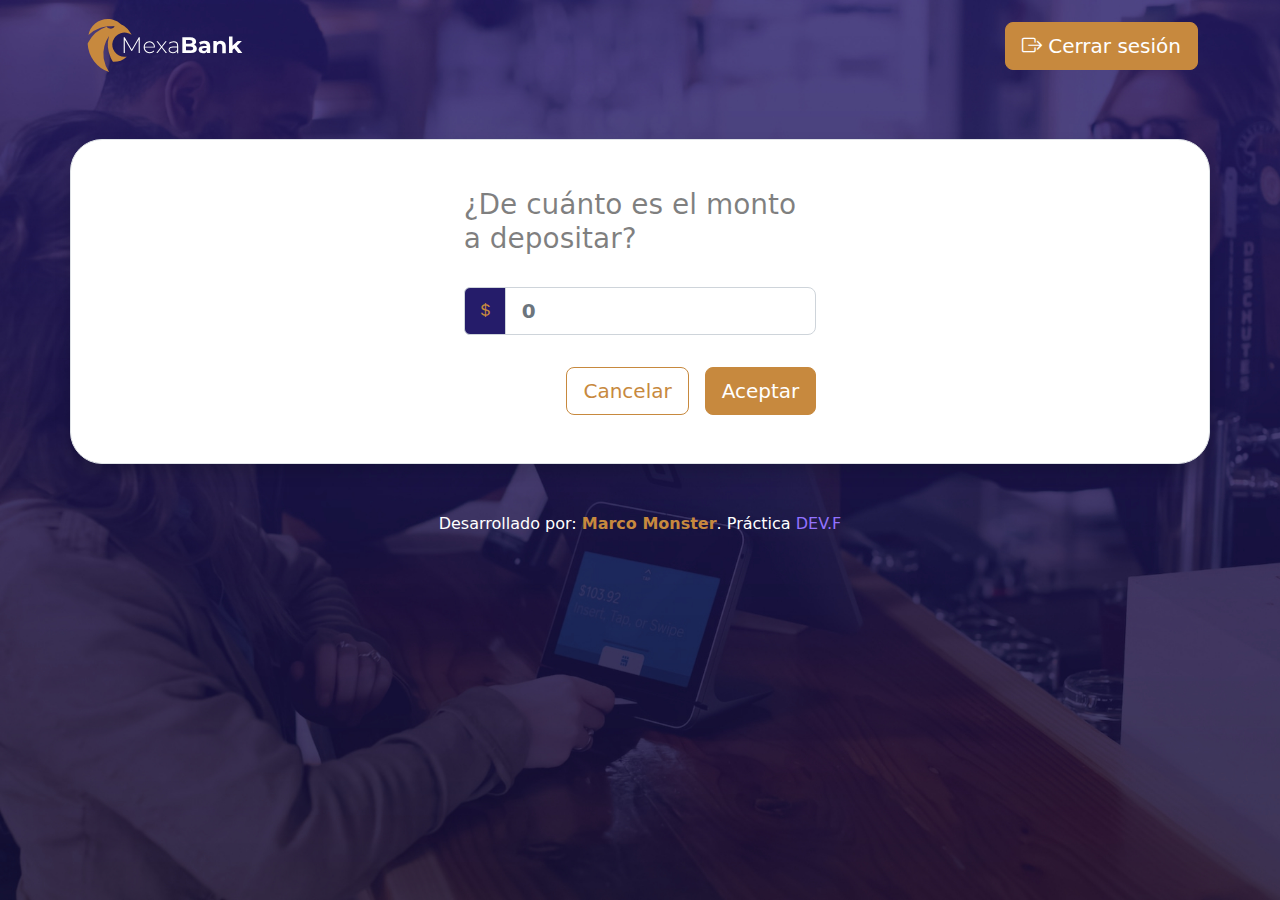
<file: deposito.html>
<!DOCTYPE html>
<html lang="en">
<head>
    <meta charset="UTF-8">
    <meta http-equiv="X-UA-Compatible" content="IE=edge">
    <meta name="viewport" content="width=device-width, initial-scale=1.0">
    <title>Ver saldo - MexaBank - Cajero Automático</title>
    <link rel="shortcut icon" href="./img/favicon-16x16.png" sizes="16x16" type="image/x-icon">
    <link rel="shortcut icon" href="./img/favicon-32x32.png" sizes="16x16" type="image/x-icon">
    <link rel="shortcut icon" href="./img/favicon-48x48.png" sizes="16x16" type="image/x-icon">
    <link rel="stylesheet" href="https://cdn.jsdelivr.net/npm/bootstrap-icons@1.9.1/font/bootstrap-icons.css">
    <link rel="stylesheet" href="./css/main.css">
    <link rel="stylesheet" href="./css/estilos.css">
</head>
<body class="bg-principal">
    <nav class="container mb-3 mb-md-5">
        <div class="row py-3 d-flex align-items-center">
            <div class="col-6 col-sm-4 col-md-2">
                <img src="./img/logo-mexabank-white-01.svg" class="img-fluid" alt="">
            </div>
            <div class="col-6 col-sm-4 col-md-3 ms-auto text-end">
                <button type="button" class="btn btn-lg btn-secondary text-white"><i class="bi bi-box-arrow-right"></i> Cerrar sesión</button>
            </div>
        </div>
    </nav>
    <main class="container bg-white border rounded-5 shadow px-3 py-5 mb-3">
        <div class="row mb-4">
            <div class="col-10 col-sm-8 col-md-4 mx-auto">
                <h3 class="text-black-50">¿De cuánto es el monto a depositar?</h3>
            </div>
        </div>
        <div class="row">
            <div class="col-10 col-sm-8 col-md-4 mx-auto">
                <fieldset class="mb-3">
                    <div class="input-group mb-3 fw-bold">
                        <div class="input-group-text bg-primary text-secondary"><i class="bi bi-currency-dollar"></i></div>
                        <input type="text" class="form-control form-control-lg fw-bold " id="inputRetiro" placeholder="0">
                    </div>
                </fieldset>
                <div class="d-flex justify-content-end">
                    <a href="./home.html" type="button" class="btn btn-lg btn-outline-secondary me-3">Cancelar</a>
                    <a href="./home.html" type="button" class="btn btn-lg btn-secondary text-white"> Aceptar</a>

                </div>
            </div>
        </div>

    </main>
    <footer class="mt-3 mt-md-5">
        <p class="fw-light text-white text-center">Desarrollado por: <strong class="fw-bold text-secondary">Marco Monster</strong>. Práctica <span class="devf">DEV.F</span> </p>
    </footer>    
    <script defer src="./js/app.js"></script>
    <script src="./js/bootstrap.js"></script>
</body>
</html>
</file>
<file: css/estilos.css>
.bg-principal{
    background: url('../img/bg-main.jpg') no-repeat;
    background-size: cover;
    height: 100vh;
}
.formulario{
    box-shadow: 0 0 18px rgba(37, 28, 106,.1);
    background-color: rgba(0,0,0,.32);
    backdrop-filter: blur(15px);
}
.devf{
    color: #9272ff;
}
#foto-perfil{
    max-width: 80px;
}
.animacion{
    position: relative;
    height: 60px;
    width: 50px;
}
.rebote{
    position: absolute;
    animation: rebote 1s infinite;
    transition: all .5s ease;
    height: 50px;
    width: 50px;
    top: 0;
    left: 0px;
}

@keyframes rebote {
    0% {
        height: 50px;
        width: 50px;
        transform: translateY(0px);
    }
    50% {
        height: 45px;
        width: 50px;
        transform: translateY(20px);
    }
    100%{
        height: 50px;
        width: 50px;
        transform: translateY(0px);
    }
    
}
</file>
